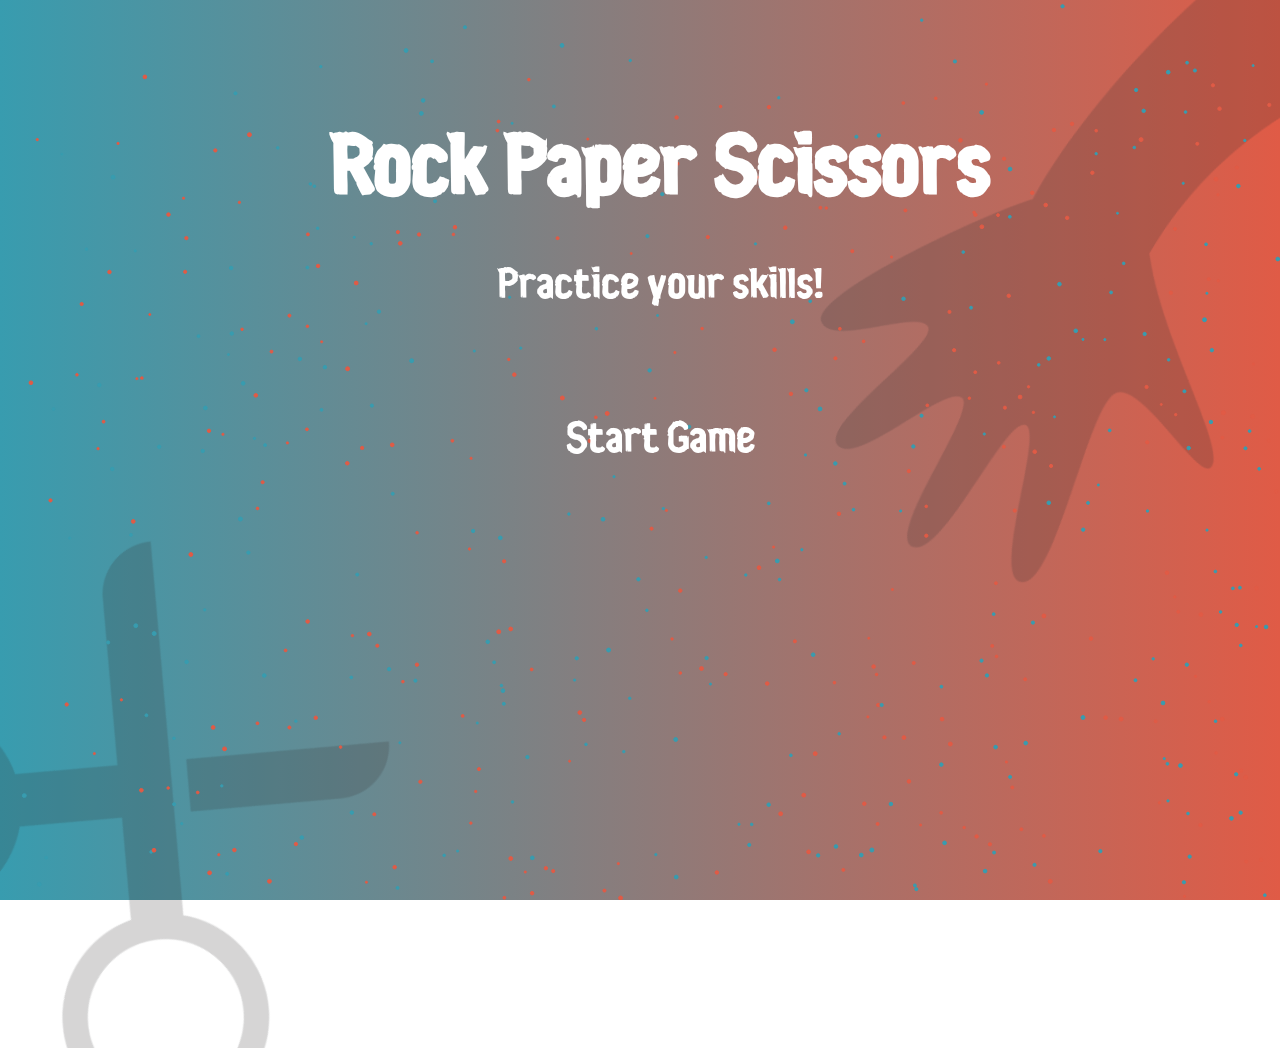
<file: index.html>
<!DOCTYPE html>
<html lang="en" dir="ltr">

  <head>

    <meta charset="utf-8">

    <title>Rock Paper Scissors</title>

    <link rel="stylesheet" type="text/css" href="./assets/css/fonts.css"/>
    <link rel="stylesheet" type="text/css" href="./assets/css/animations.css"/>
    <link rel="stylesheet" type="text/css" href="./assets/css/index.css"/>

  </head>

  <body>

    <div class="game_container">

      <canvas id="intro-canvas"></canvas>

      <div class="watermark_container">
        <img class="watermark watermark--1"  src = "./assets/images/background_1.png"/>
        <img class="watermark watermark--2"  src = "./assets/images/background_2.png"/>
      </div>

        <div class="start_container">

            <p class="title"> Rock Paper Scissors </p>
            <p class="subtitle"> Practice your skills! </p>

          <button class="start_btn">
              <div class="cover"></div>
              <p>Start Game</p>
            </button>

        </div>

    </div>

    <script src = "./assets/js/audio.js"></script>
    <script src = "./assets/js/navigation.js"></script>
    <script src = "./assets/js/canvas_art.js"></script>

  </body>

</html>
</file>
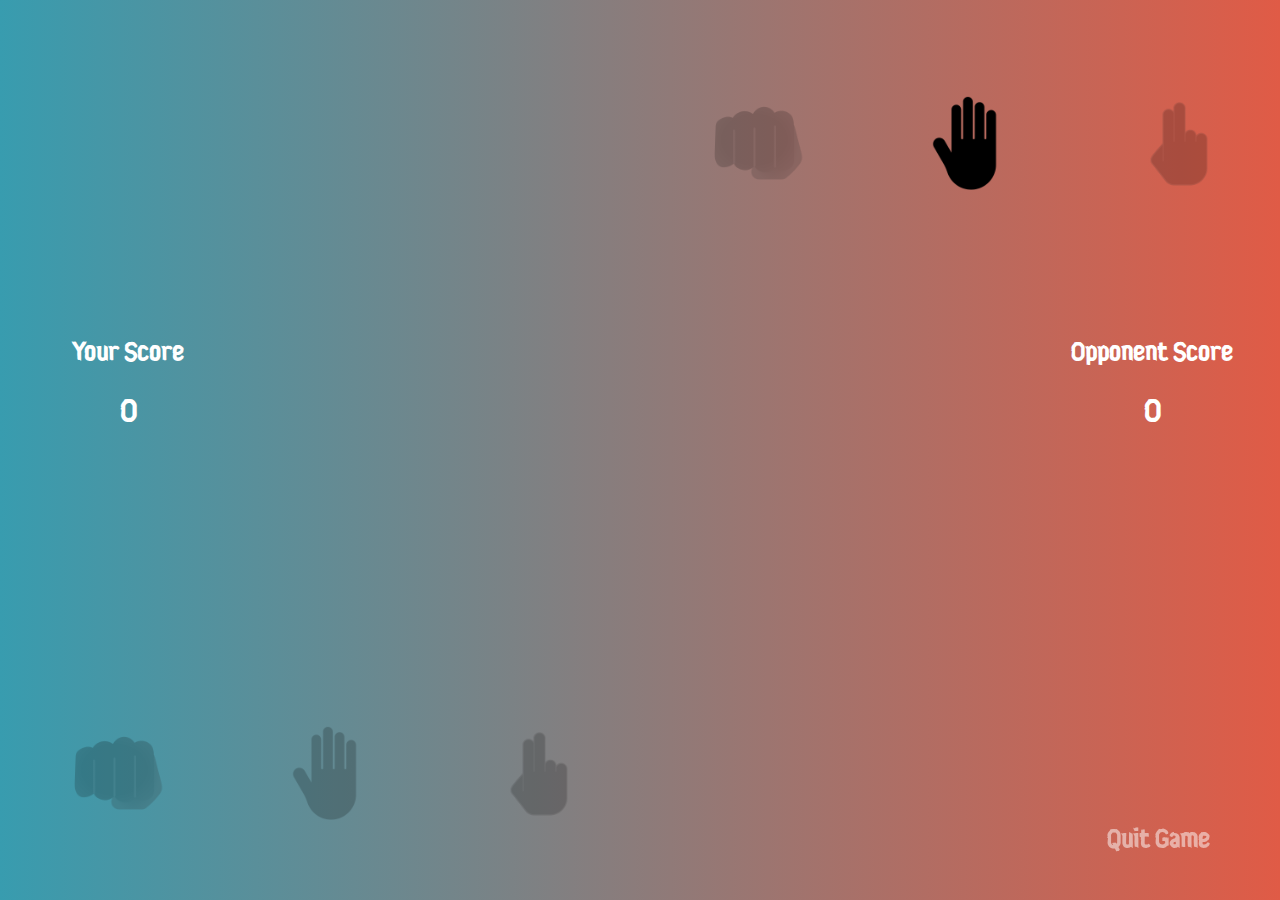
<file: main.html>
<!DOCTYPE html>
<html lang="en" dir="ltr">

  <head>

      <meta charset="utf-8">

      <title>Rock Paper Scissors</title>

      <link rel="stylesheet" type="text/css" href="./assets/css/fonts.css"/>
      <link rel="stylesheet" type="text/css" href="./assets/css/animations.css"/>
      <link rel="stylesheet" type="text/css" href="./assets/css/score.css"/>
      <link rel="stylesheet" type="text/css" href="./assets/css/result.css"/>
      <link rel="stylesheet" type="text/css" href="./assets/css/game.css"/>

  </head>

   <body>

        <div class="main_container">

          <div class="vs_line" ></div>

          <div class='result_background'></div>

          <div class="result_container"></div>

          <div class="scoreboard">

            <div class="player_board board">
              <p class="title"> Your Score </p>
              <p class="subtitle" id = "player_score"> 0 </p>
            </div>

            <div class="enemy_board board">
              <p class="title"> Opponent Score </p>
              <p class="subtitle" id = "enemy_score"> 0 </p>
            </div>

          </div>

          <div class="enemy_options options"></div>

          <div class="player_options options"></div>

          <button class="quit"> Quit Game </button>

      </div>

      <script src = "./assets/js/audio.js"></script>
      <script src = "./assets/js/game_data.js"></script>
      <script src = "./assets/js/renderer.js"></script>
      <script src = "./assets/js/game_engine.js"></script>
      <script src = "./assets/js/navigation.js"></script>

   </body>

 </html>
</file>
<file: assets/css/fonts.css>
@font-face {
  font-family: 'love';
  src: url('./../fonts/love.ttf');
  font-weight: normal;
  font-style: normal;
}

@font-face {
  font-family: 'speed';
  src: url('./../fonts/speed.ttf');
  font-weight: normal;
  font-style: normal;
}


@font-face {
  font-family: 'pixel';
  src: url('./../fonts/speed.ttf');
  font-weight: 200;
  font-style: normal;
}


@font-face {
  font-family: 'mabar';
  src: url('./../fonts/mabar.otf');
  font-weight: normal;
  font-style: normal;
}
</file>
<file: assets/css/animations.css>
@keyframes result {

  0%{
    opacity: 0%;
  }
  50%{
    opacity: 100%;
  }
  100%{
    opacity: 0%;
  }

}

@keyframes win_background{
  0%{
    background: black

  }
  50%{
    background: black
  }
  100%{
    background: lightblue
  }
}

@keyframes tie_background{
  0%{
    background: black

  }
  50%{
    background: black
  }
  100%{
    background: limegreen
  }
}

@keyframes lose_background{
  0%{
    background: black

  }
  50%{
    background: black
  }
  100%{
    background: orangered
  }
}
@keyframes combat_player {

  0%{
    opacity:0;
    transform: rotateZ(0) scale(.4);
  }
  40%{
    opacity:0;
  }
  70%{
    opacity:1;
    transform: scale(2);

  }
  100%{
    opacity:1;
  }

}

@keyframes combat_enemy {
  0%{
    opacity:0;
    transform: rotateZ(0) scale(.4);
  }
  20%{
    opacity:0;
    transform: rotateZ(0) scale(.1);
  }
  70%{
    opacity:1;
    transform: scale(4);
  }
  100%{
    opacity:1;
    transform: rotateZ(720deg) scale(1);
  }

}

@keyframes result_background_active {

  0%{
    height:0%;
    opacity:0;
  }
  100%{
    opacity:.7;
    height:100vh;
  }

}

@keyframes result_background {

  0%{
    opacity:.7;
  }
  100%{
    opacity:0;
  }

}

@keyframes score_player {

  0%{
    color:white;
    transform: scale(1) translateY(0px);
  }
  30%{
    color:cornflowerblue;
    transform: scale(4) translateY(-20px) rotateY(360deg);
  }
  70%{
    color:cornflowerblue;
    transform: scale(4) translateY(-20px) rotateY(360deg);
  }
  100%{
    color:white;
    transform: scale(1) translateY(0px);
  }

}

@keyframes score_enemy {

  0%{
    color:white;
    transform: scale(1) translateY(0px);
  }
  30%{
    transform: scale(4) translateY(-20px) rotateY(360deg);
    color:orangered;
  }

  70%{
    color:orangered;
    transform: scale(4) translateY(-20px) rotateY(360deg);
  }
  0%{
    color:white;
    transform: scale(1) translateY(0px);
  }

}
</file>
<file: assets/css/index.css>
html, body {
    margin: 0;
    height: 100%;
    background:linear-gradient(to left,#e05b46,#389CAF);
    overflow-x:hidden;
}
body{
  width:100%;
}

#intro-canvas{
  position:absolute;
  top:0%;
  left:0%;
  z-index: 2;
  width:100%;
  height:100%;
  background: none;

}

.start_container p{
  text-align:center;
  margin-top:5px;
  color:white;
  z-index: 99999;
  position: relative;
  font-family:"mabar"
}

.start_container{
  transition: all .3s;
}

.inactive{
  opacity:0;
  transform: translateY(1000px);
}

.inactive--watermark{
  opacity:0;
  transition: all .5s;
}

.start_container {
  padding:20px;
  margin-top:5%;
  width:100%;
  height:100vh;
  padding-top:5%;
}

.start_container .subtitle {
  font-size:40px;
  margin-top:-30px;
}

.start_container .title {
  font-weight:900;
  font-size:80px;
  margin-top:0%;
}

.watermark--1{
  left:-25%;
  width:70% !important;
  bottom:-20%;
  transform:rotate(40deg)
}

.watermark--2{
  right:-20%;
  top:0;
  width:70% !important;
  transform:rotate(120deg)
}

.watermark{
  width:50%;
  position:fixed;
  opacity:.2;
}

.start_btn{
  width:50%;
  margin-top:5%;
  margin-left:25%;
  border:none;
  color:white;
  font-size:40px;
  z-index: 99;
  background:none;
  position:relative;
}

.start_btn p{
  position:relative;
  z-index:99;
}

.start_btn .cover{
  width:0%;
  left:0%;
  border-bottom:5px dashed white;
  transition:all .3s;
  height:70%;
  position:absolute;
}

.start_btn:hover .cover{
  width:100%;
  left:0%;
}


@media screen (max-width:790px) and (orientation:portrait){
  .watermark--1{
    left:-25%;
    width:200% !important;
    bottom:-20%;
  }


  .start_container{
    margin-top:15% !important;
  }

  .watermark--2{
    right:-20%;
    top:-5%;
    width:200% !important;
  }

.subtitle {
    font-size:50px !important;
    margin-top:-30px;
  }

 .title {
    font-weight:900;
    font-size:60px !important;
    margin-top:5%;
  }

  .start_btn{
    font-size:60px;
  }

}

@media screen and (max-width:1200px) and (min-width:600px) and (orientation:portrait){

  #intro-canvas{
    position:absolute;
    top:0%;
    left:0%;
    z-index: 2;
    width:100%;
    height:100%;
    background: none;
  }

  .start_container{
    margin-top:10%;
  }


  .title {
     font-weight:900;
     font-size:60px;
     margin-top:5%;
   }

  .subtitle {
      font-size:50px !important;
      margin-top:-10px;
    }

  .game_container{
    width:100%;
  }

  .start_container {
    margin-top:25%;
    width:100%;
  }

  .watermark--1{
    left:-25%;
    width:140% !important;
    bottom:-15%;
    transform:rotate(40deg)
  }

  .watermark--2{
    right:-20%;
    top:-5%;
    width:130% !important;
    transform:rotate(120deg)
  }
  .start_btn{
    font-size:60px;
    margin-top:10%;
  }

}
</file>
<file: assets/css/score.css>
.scoreboard{
  width:100%;
  position: absolute;
  top:35%;
  z-index:99;
}

.board{
  position: absolute;
  width:50%;
  top:0%;
}

.board p{
  font-family: "mabar";
  color:white;
  text-align: center;
}

.board .subtitle{
  font-size:30px;
}

.board .title{
  font-size:25px;
}

.player_board{
  left:-15%;
}

.enemy_board{
  right:-15%;
}

@media screen and (max-width:1200px) and (min-width:600px) and (orientation:portrait){

  .player_board{
    left:5%;
  }

  .enemy_board{
    right:5%;
  }

  .board .subtitle{
    font-size:45px;
  }

  .board .title{
    font-size:50px;
  }

}
</file>
<file: assets/css/result.css>
.result{
  font-size:50px;
  font-family: "mabar";
  text-align:center;
  color:white;
  top:200px;
  width:100%;
  animation: result infinite 1s ease-in;
  left:-5px;
  font-weight: 800;
  position: absolute;
  z-index:99;
}

.result_background--active{
  height:100vh !important;
  opacity:.7 !important;
  transition: all .4s;
}

.result_background{
  width:100%;
  animation: .3s ease-in result_background 1;
  background:black;
  opacity:0;
  transition: .5s all;
  z-index:2;
  position: fixed;
  left:0%;
  top:0%;
  height:0%;
}

.vs_line{
  transform: rotate(30deg);
  height:3px;
  background:white;
  width:0%;
  position: fixed;
  left:-15%;
  top:155%;
  width:300%;
  transition: all 1s;
  opacity:0;
}

.vs_line--active{
  opacity:1;
}

.score_active--enemy{
  animation:score_enemy 2s  ease-in 1;
}

.score_active--player{
  animation:score_player 2s  ease-in 1;
}

.winner-choice img{
  transform:scale(1.5);
}

.lose{
  color:orangered !important
}

.won{
  color:cornflowerblue !important
}

.tie {
  color:limegreen;
}
</file>
<file: assets/css/game.css>
body{
  background:linear-gradient(to left,#e05b46,#389CAF) !important;
  overflow:hidden;
}

html, body {
    margin: 0;
    height: 100%;
    background:linear-gradient(to left,#e05b46,#389CAF);
    overflow-x:hidden;
    padding:0px !important;
}

.main_container{
  height:100vh;
  width:100%;
}

.game_container{
  position: relative;
  width:100%;
  height:100%;
}

.main_container{
  transition: all .3s;
}

.options{
  position: absolute;
  width:100%;
}

.choice_container{
  width:33%;
  float:left;
}

.enemy_options{
  top:0%;
  width:50%;
  right:-5%;
}

.player_options{
  top:80%;
  left:5%;
  width:50%;
}

.choice_container img {
  width:50%;
  opacity:.2;
  transition: all .5s;
}

.player_options .choice_container:hover img {
  filter: invert(56%) sepia(39%) saturate(1523%) hue-rotate(178deg) brightness(105%) contrast(101%);
  opacity:1;
}

.active_choice--player img{
  transform: scale(2);
  filter: invert(56%) sepia(39%) saturate(1523%) hue-rotate(178deg) brightness(105%) contrast(101%);
  opacity:1;
}

.active_choice--enemy img{
  transform: scale(2);
  opacity:1;
  filter: invert(46%) sepia(81%) saturate(1157%) hue-rotate(327deg) brightness(104%) contrast(101%);
}

.active_choice--enemy{
  position: absolute;
  top:105%;
  opacity:1;
  left:-15%;
  /* animation: 1 ease-in 1.2s combat_enemy; */
  transition: .3s all;
}

.quit{
  border:none;
  border-bottom:2px dashed none;
  color:white;
  font-size:25px;
  font-family: "mabar";
  transition: all .4s;
  position: absolute;
  right:5%;
  background:none;
  z-index: 9999999999;
  bottom:5%;
  opacity:.5;
}

.quit:hover{
  opacity:1;
  border-color:white;
}

.active_choice--player{
  position: absolute;
  bottom:60%;
  left:85%;
}

.active_choice--player img {
  animation: combat_player 1s ease-in 1;
}

.active_choice--enemy img {
  animation: combat_enemy 1s ease-in 1;
}

.active_choice--enemy--temp img{
  filter: brightness(0);
  opacity:1;
}


@media screen and (min-width:1000px) and (max-width:1400px) and (orientation:landscape){

  .enemy_options{
    top:10%;
    width:50%;
  }

  .vs_line{
    width:0% !important;
    position: fixed !important;
    opacity:0;
    height:0px !important;
  }

}

@media screen and (min-width:691px) and (max-width:1200px) (orientation:landscape){

  html,body{
    width:100%;
  }

  .vs_line{
    position: fixed;
    opacity: 0;
    visibility: hidden;
  }

}

@media screen (max-width:790px) and (orientation:portrait){

  .board .subtitle{
    font-size:50px;
  }

  .board .title{
    font-size:65px;
  }

  .player_options, .enemy_options{
    width:95%;
  }

  .title{
    font-size:60px;
  }

  .subtitle{
    font-size:40px;
  }

  .player_options, .enemy_options{
    width:85%;
  }

  .quit{
    font-size:45px;
  }


}

@media screen and (max-width:1000px) and (min-width:600px) and (orientation:portrait){


.player_options, .enemy_options{
  width:90%;
}


  .quit{
    font-size:45px;
  }


  .enemy_options{
    top:5%;
  }

  .vs_line{
    width:0% !important;
    position: fixed !important;
    opacity:0;
    height:0px !important;
  }

  .player_options{
    top:75%;
    left:12.5%;
  }

  .vs_line{
    transform: rotate(30deg);
    height:3px;
    background:white;
    width:0%;
    position: fixed;
    left:-15%;
    top:-100%;
    width:300%;
    transition: all 1s;
    opacity:0;
  }

  .active_choice--enemy{
    position: absolute;
    top:325px;
    opacity:1;
    left:32.5%;
    /* animation: 1 ease-in 1.2s combat_enemy; */
    transition: .3s all;
  }

  .active_choice--player{
    position: absolute;
    bottom:350px;
    left:35%;
  }

}
</file>
